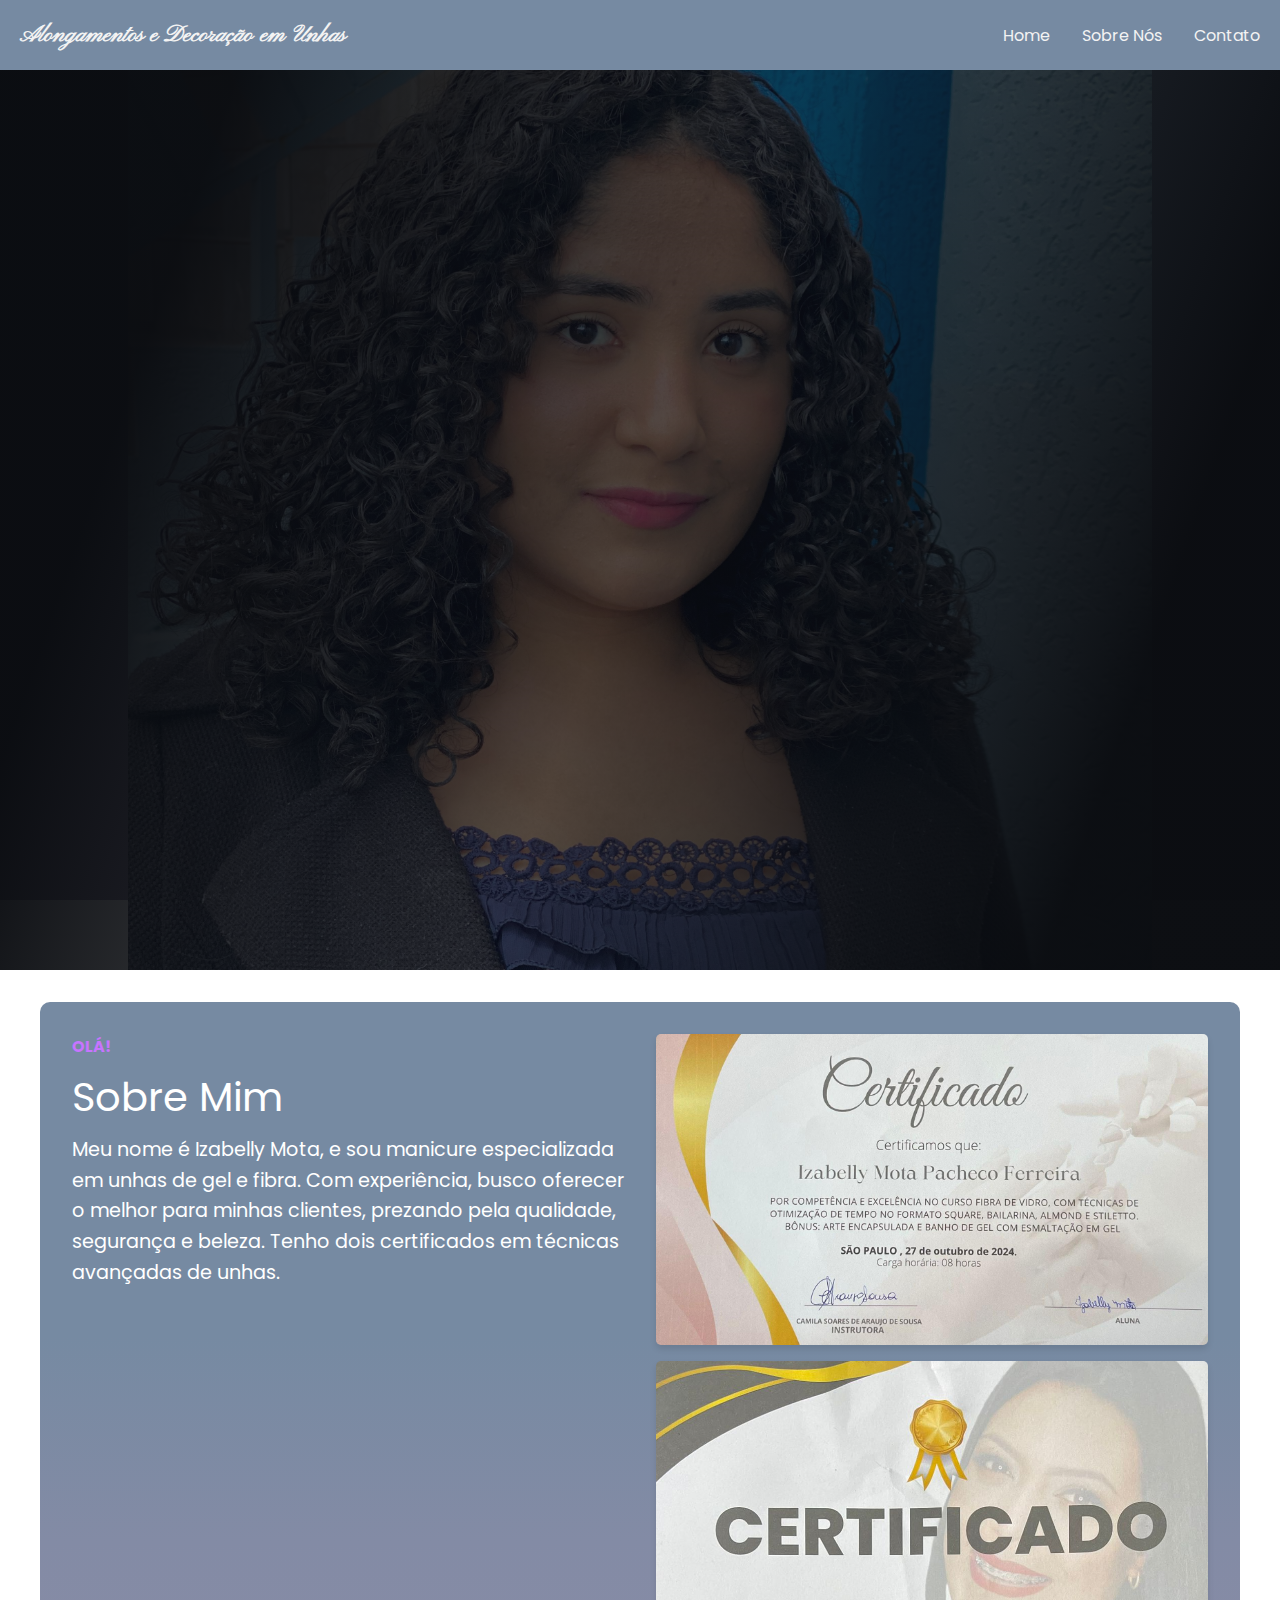
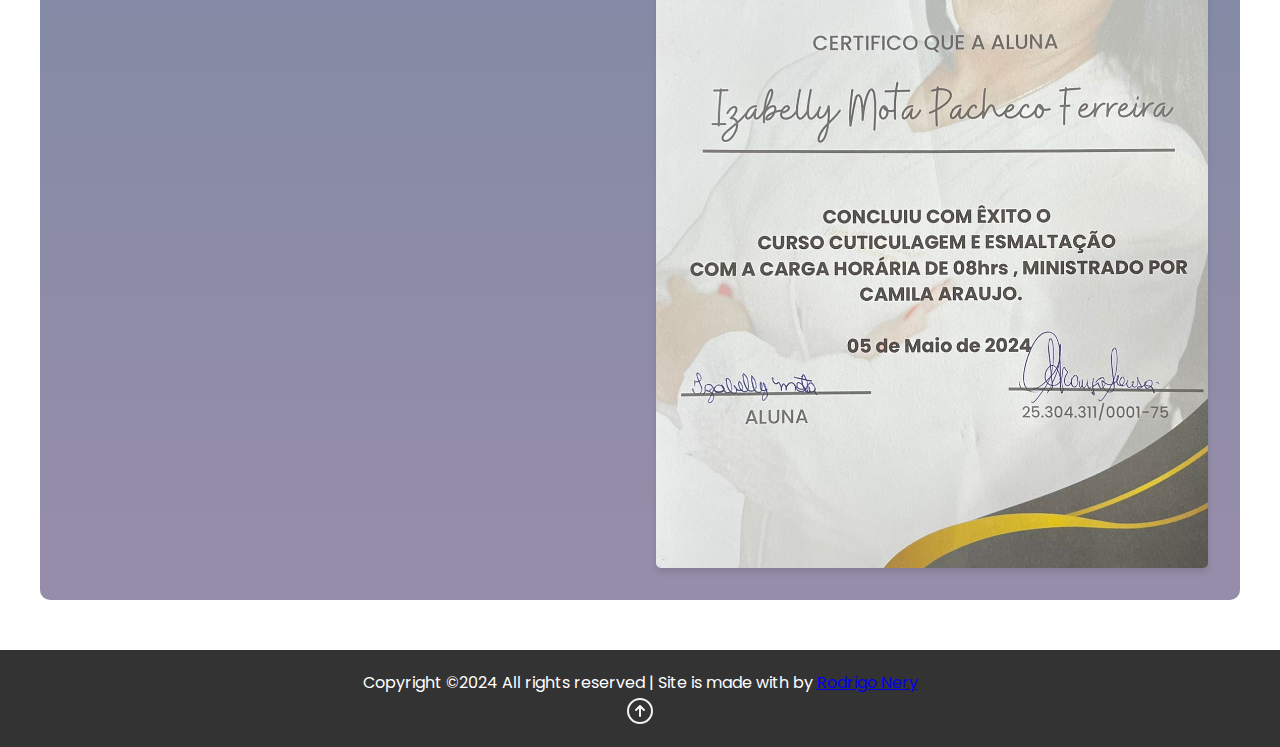
<file: sobre.html>
<!DOCTYPE html>
<html lang="pt-br">
<head>
    <meta charset="UTF-8">
    <meta name="viewport" content="width=device-width, initial-scale=1.0">
    <link rel="preconnect" href="https://fonts.googleapis.com" />
    <link rel="preconnect" href="https://fonts.gstatic.com" crossorigin />
    <link
      href="https://fonts.googleapis.com/css2?family=Poppins:ital,wght@0,100;0,200;0,300;0,400;0,500;0,600;0,700;0,800;0,900;1,100;1,200;1,300;1,400;1,500;1,600;1,700;1,800;1,900&display=swap"
      rel="stylesheet"
    />
    <link rel="shortcut icon" href="assest/favicon.ico" type="image/x-icon" />
    <link rel="stylesheet" href="styles/compenents/style.css" />
    <link rel="stylesheet" href="styles/compenents/header.css" />
    <link rel="stylesheet" href="styles/compenents/sobre.css">
    <link rel="stylesheet" href="styles/compenents/sobremin.css">
    <link rel="stylesheet" href="styles/compenents/footer.css">
    <title>Alogamentos De Unhas</title>
</head>
<body>
  <div class="caixa--mae">

    <header class="header">
      <span class="header--logo">Alongamentos e Decoração em Unhas</span>
    
      <nav class="header--nav">
        <ul class="nav--ul">
          <li class="nav--li"><a  class="nav--a" href="index.html">Home</a></li>
          <li class="nav--li"><a class="nav--a" href="sobre.html">Sobre Nós</a></li>
          <li class="nav--li"><a class="nav--a" href="https://api.whatsapp.com/send?phone=5511972877006&text=Oi,%20quero%20marcar%20um%20hor%C3%A1rio%F0%9F%A5%B0%0A">Contato</a></li>
        </ul>
      </nav>
      <button class="header--icon-btn">
      </button>
    </header>
 
  
    <div class="fundo--img">
      <div class="mascara"></div>
    </div>
    
     
    <section class="sobre-mim">
      <div class="texto-sobre">
        <span class="up-text">Olá!</span>
        <h1 class="title">Sobre Mim</h1>
        <p class="description">
          Meu nome é Izabelly Mota, e sou manicure especializada em unhas de gel e fibra. 
          Com experiência, busco oferecer o melhor para minhas clientes, prezando 
          pela qualidade, segurança e beleza. Tenho dois certificados em técnicas avançadas de unhas.
        </p>
      </div>
      <div class="imagens-sobre">
        <img class="certificado" src="assest/certificado.jpg" alt="Certificado 1">
        <img class="certificado" src="assest/certificadojpg.jpg" alt="Certificado 2">
      </div>
    </section>
    
  </body>
  
  <footer>
    <div>Copyright ©2024 All rights reserved | Site is made with by <a href="https://www.instagram.com/digoh_nery1/" target="_blank">Rodrigo Nery</a></div>
     <a class="arrow-a"   href="sobre.html"> <svg xmlns="http://www.w3.org/2000/svg" fill="none" viewBox="0 0 24 24" stroke-width="1.5" stroke="currentColor" class="arrow">
      <path stroke-linecap="round" stroke-linejoin="round" d="m15 11.25-3-3m0 0-3 3m3-3v7.5M21 12a9 9 0 1 1-18 0 9 9 0 0 1 18 0Z" />
    </svg>
    </a>
    
  </footer>
  <script defer src="javascript/mobile-navbar.js"></script>
</html>
</file>
<file: styles/compenents/style.css>
*,
*::before,
*::after {
  box-sizing: border-box;
}

* {
  margin: 0;
  padding: 0;
  font: inherit;
}
.container{
  max-width: 1280px;
  margin-inline: auto;
}
html,
body {
  height: 100%; /* Garante que o html e body sempre ocupem 100% da altura */
  margin: 0;
}

body {
  
  flex-direction: column;
  font-family: "Poppins", sans-serif;
  color: #f3f3f3;
  background: rgb(149, 141, 169); /* Cor sólida de fallback */
  background: linear-gradient(
    0deg,
    rgba(149, 141, 169, 1) 9%,
    rgba(149, 141, 169, 1) 15%,
    rgba(131, 139, 165, 1) 55%,
    rgba(118, 138, 162, 1) 63%,
    rgba(118, 138, 162, 1) 72%
  );
  background-attachment: fixed; /* Importante para fixar o gradiente */
  background-size: cover; /* Garante que ele cubra toda a página */

}
body {
  opacity: 0;
  transition: opacity 1s ease-in-out;
}

body.loaded {
  opacity: 1;
}

img,
picture,
video,
canvas,
svg {
  display: block;
  max-width: 100%;
}

button {
  border: none;
  background: none;
  color: inherit;
  cursor: pointer;
}
</file>
<file: styles/compenents/header.css>
@import url("https://fonts.googleapis.com/css2?family=Pinyon+Script&display=swap");

.header {
  display: flex;
  justify-content: space-between;
  padding-inline: 1.25rem;
  padding-block: 1.25rem;
  align-items: center;
  max-width: 1380px;
  margin: auto;
}
.header--logo {
  font-family: "Pinyon Script", cursive;
  font-size: 1.5rem;
  font-weight: 600;
}
.nav--ul {
  list-style: none;
  display: flex;
  gap: 2rem;
}
.nav--a {
  color: inherit;
  text-decoration: none;
}
.nav--li:hover {
  transform: scale(1.1);
  transition: all 0.5s;
  color: #c774ff;
  font-weight: 400;
  font-size: 1.3rem;
}
.nav--a:active {
  color: #1d0131;
}
.header--icon-btn {
  display: none;
  border: none;
  background: none;
  border-top: 3px solid #f3f3f3;
  cursor: pointer;
}
.header--icon-btn::before,
.header--icon-btn::after {
  content: "";
  display: block;
  width: 30px;
  height: 3px;
  background: #f3f3f3;

  margin-top: 5px;
  position: relative;
  transition: 0.3s;
}

@media (width < 799px) {
  .header--icon-btn {
    display: block;
    z-index: 1;
  }
  .nav--ul {
    position: fixed;
    top: 0;
    left: 0;
    width: 100vw;
    height: 100vh;
    clip-path: circle(100px at 90% -18%);
    background: #1d0131;

    transition: 1s ease-out;

    flex-direction: column;
    justify-content: space-around;
    align-items: center;
    gap: 0;
    pointer-events: none;
    z-index: 1;
  }
  .nav--a {
    font-size: 24px;
    opacity: 0;
  }
  .nav--ul li:nth-child(1) a {
    transition: 0.5s 0.3s;
  }
  .nav--ul li:nth-child(2) a {
    transition: 0.5s 0.5s;
  }
  .nav--ul li:nth-child(3) a {
    transition: 0.5s 0.7s;
  }
  .active.nav--ul .nav--a {
    opacity: 1;
  }

  .header--nav .active.nav--ul {
    clip-path: circle(1500px at 90% -15%);
    pointer-events: all;
  }
  .nav--ul.active .header--icon-btn {
    position: fixed;
    top: 26px;
    right: 16px;
    border-top-color: transparent;
  }
  .nav--ul.active .header--icon-btn::before {
    transform: rotate(135deg);
  }
 .nav--ul.active .header--icon-btn::after {
    transform: rotate(-135deg);
    top: -7px;
  }
  .header--logo {
    font-size: 1.3rem;
  }
}
</file>
<file: styles/compenents/sobre.css>
.fundo--img {
    position: relative;
    z-index: -1;
    height: 100vh;
    background-image: url("/assest/izabelly1.jpg"); /* Caminho corrigido */
    background-size: 80%; /* Mostra 120% da largura da imagem, reduzindo o zoom */
   
    background-position: center;
    background-repeat: no-repeat; /* Garante que a imagem não se repita */
  }
  
  .mascara {
    height: 100%;
    width: 100%;
    position: absolute;
    top: 0;
    left: 0;
    background: linear-gradient(
      109deg,
      rgba(10, 12, 16, 0.99) 15%,
      rgba(10, 12, 16, 0.7) 50%,
      rgba(10, 12, 16, 0.99) 85%
    );
  }
  
  @media (max-width: 1025px) {
    .fundo--img {
      height: 50vh; /* Garante que a altura seja sempre 100% da tela no celular */
      background-size: cover; /* Faz a imagem cobrir todo o espaço disponível */
    }
  }
</file>
<file: styles/compenents/sobremin.css>
.fundo {
  margin-inline: auto;
  padding-top: 2rem; /* Ajuste para não sobrepor a imagem */
}

/* Estilização da seção Sobre */
.sobre-mim {
  display: flex;
  flex-wrap: wrap; /* Alinha em colunas no desktop e empilha no mobile */
  gap: 2rem;
  padding: 2rem;
  background: linear-gradient(
    0deg,
    rgba(149, 141, 169, 1) 6%,
    rgba(131, 139, 165, 1) 55%,
    rgba(118, 138, 162, 1) 72%
  );
  border-radius: 10px;
  margin: 2rem auto;
  max-width: 1200px;
  color: #fff;
}

.texto-sobre {
  flex: 1;
  text-align: left;
}

.up-text {
  color: #c774ff;
  text-transform: uppercase;
  font-weight: bold;
}

.title {
  font-size: 2.5rem;
  margin: 0.5rem 0;
}

.description {
  font-size: 1.2rem;
  line-height: 1.6;
}

.imagens-sobre {
  flex: 1;
  display: flex;
  gap: 1rem;
  justify-content: center;
  flex-wrap: wrap;
}

.certificado {
  max-width: 100%;
  height: auto;
  border-radius: 5px;
  box-shadow: 0 4px 6px rgba(0, 0, 0, 0.1);
  transition: transform 0.3s ease-in-out;
}

.certificado:hover {
  transform: scale(1.05);
  box-shadow: 0 6px 10px rgba(0, 0, 0, 0.2);
}

/* Responsividade */
@media (max-width: 768px) {
  .sobre-mim {
    flex-direction: column; /* Empilha conteúdo no mobile */
    text-align: center;
  }

  .texto-sobre {
    text-align: center;
  }

  .certificado {
    max-width: 90%; /* Ajusta imagens para telas menores */
  }

}
</file>
<file: styles/compenents/footer.css>
footer{
   background-color: #333;
	color: #fff;
	padding: 20px;
	text-align: center;
	margin-top: 50px;
}
.arrow{
	width: 2rem;
	margin: auto;
	color:#f3f3f3; 
}
</file>
